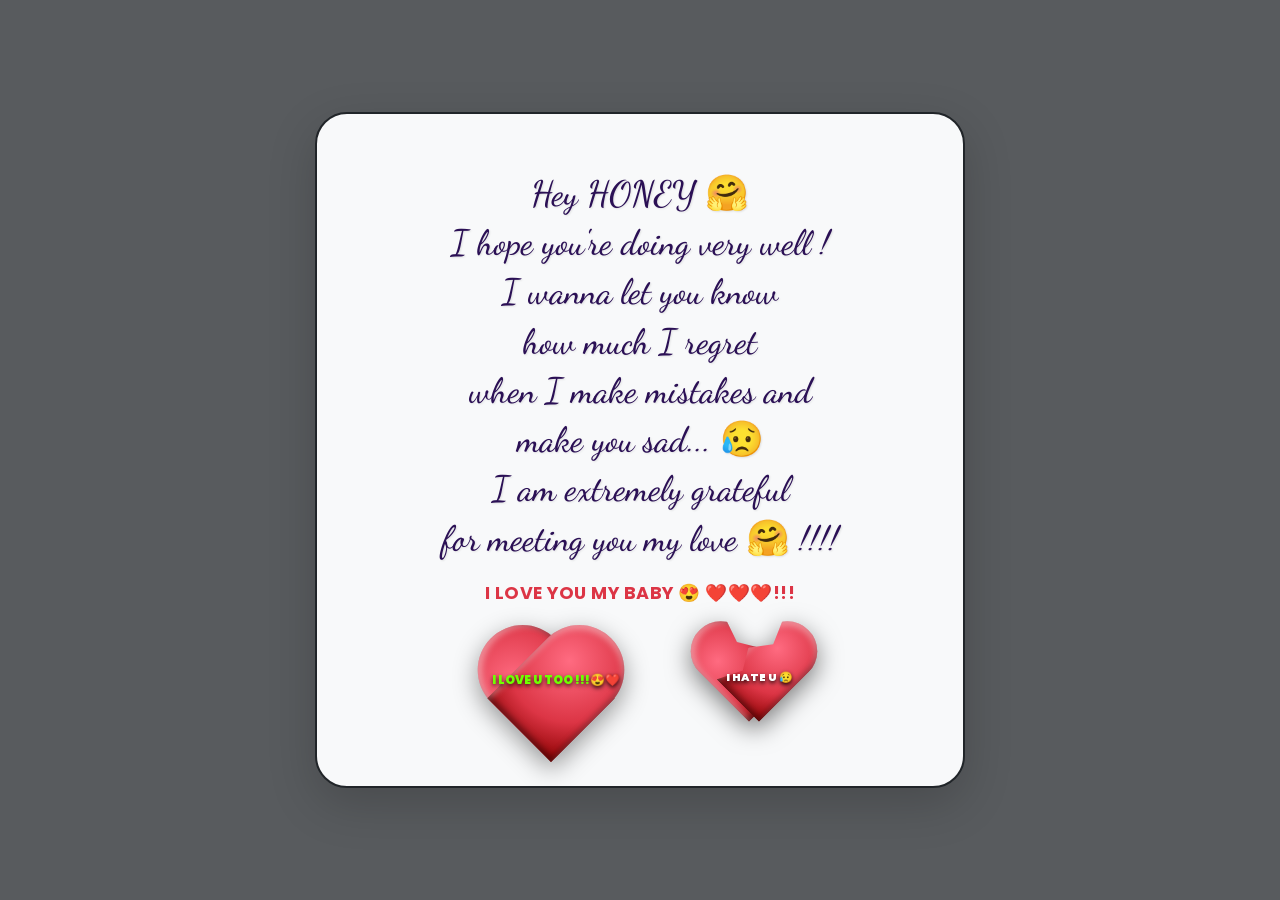
<file: index.html>
<!DOCTYPE html>
<html lang="fr">
<head>
    <meta charset="UTF-8">
    <meta name="viewport" content="width=device-width, initial-scale=1.0">
    <title>For My Love ❤️</title>

    <!-- Inclusion de Bootstrap -->
    <link rel="stylesheet" href="bootstrap.min.css"> 
    
    <!-- Polices Google Fonts : Romance & Élégance -->
    <link rel="preconnect" href="https://fonts.googleapis.com">
    <link rel="preconnect" href="https://fonts.gstatic.com" crossorigin>
    <link href="https://fonts.googleapis.com/css2?family=Dancing+Script:wght@600;700&family=Great+Vibes&family=Poppins:wght@400;600&display=swap" rel="stylesheet">

    <!-- Fichier CSS personnalisé -->
    <link rel="stylesheet" href="style.css">
</head>
<body class="bg-dark bg-opacity-75 text-dark text-center min-vh-100 d-flex justify-content-center align-items-center py-4 px-3">

  <!-- Carte centrale ajustée (Contrainte max-width & max-height) -->
  <div class="card-romantic bg-light bg-opacity-90 p-4 p-md-5 rounded-5 shadow-lg border border-dark border-2 my-auto">
    
    <h1 class="font-romantic mt-2">
      Hey HONEY 🤗 <br> 
      I hope you're doing very well ! <br> 
      I wanna let you know <br> 
      how much I regret <br> 
      when I make mistakes and <br> 
      make you sad... 😥 <br> 
      I am extremely grateful <br> 
      for meeting you my love 🤗 !!!!
    </h1>

    <p class="lead-romantic fw-bold my-3">I LOVE YOU MY BABY 😍 ❤️❤️❤️!!!</p>

    <!-- Conteneur des deux boutons -->
    <div class="d-flex flex-row justify-content-center align-items-center gap-4 gap-md-5 my-3 flex-wrap">
        
        <!-- Premier Cœur (Fixe) -->
        <a href="together.html" class="text-decoration-none">
          <button class="heart-btn-3d" aria-label="Aimer en 3D">
            <span><strong class="fw-bolder">i love u too !!!</strong></span>
            <span class="heart-icon" aria-hidden="true"> 😍❤️ </span>
        </button>
      </a> 

        <!-- Deuxième Cœur (Fuyant) -->
        
          <button id="runaway-heart" class="heart-btn-broken-3d" aria-label="Cœur brisé 3D">
            <span><strong>i hate u 😥</strong></span>
        </button>

    </div>
  
  </div>

  <script src="bootstrap.bundle.min.js"></script>

  <script>
    const heart = document.getElementById('runaway-heart');
    let isEscaping = false;

    function escapeCursor(clientX, clientY) {
      const rect = heart.getBoundingClientRect();
      const heartWidth = rect.width;
      const heartHeight = rect.height;

      const heartCenterX = rect.left + heartWidth / 2;
      const heartCenterY = rect.top + heartHeight / 2;

      const deltaX = clientX - heartCenterX;
      const deltaY = clientY - heartCenterY;
      const dist = Math.hypot(deltaX, deltaY);

      if (dist < 150) {
        if (!isEscaping) {
          heart.style.position = 'fixed';
          heart.style.left = `${rect.left}px`;
          heart.style.top = `${rect.top}px`;
          heart.style.margin = '0';
          isEscaping = true;
        }

        const padding = 15;
        const minX = padding;
        const minY = padding;
        const maxX = document.documentElement.clientWidth - heartWidth - padding;
        const maxY = document.documentElement.clientHeight - heartHeight - padding;

        const pushDistance = window.innerWidth < 576 ? 160 : 220;

        const angle = Math.atan2(deltaY, deltaX);
        let targetX = rect.left - Math.cos(angle) * pushDistance;
        let targetY = rect.top - Math.sin(angle) * pushDistance;

        const isBlockedX = targetX < minX || targetX > maxX;
        const isBlockedY = targetY < minY || targetY > maxY;

        if (isBlockedX || isBlockedY) {
          const screenCenterX = document.documentElement.clientWidth / 2;
          const screenCenterY = document.documentElement.clientHeight / 2;

          const angleToCenter = Math.atan2(screenCenterY - heartCenterY, screenCenterX - heartCenterX);
          const randomOffset = (Math.random() - 0.5) * 0.8;
          const escapeAngle = angleToCenter + randomOffset;

          targetX = rect.left + Math.cos(escapeAngle) * pushDistance;
          targetY = rect.top + Math.sin(escapeAngle) * pushDistance;
        }

        targetX = Math.max(minX, Math.min(targetX, maxX));
        targetY = Math.max(minY, Math.min(targetY, maxY));

        heart.style.left = `${targetX}px`;
        heart.style.top = `${targetY}px`;
      }
    }

    document.addEventListener('mousemove', (e) => escapeCursor(e.clientX, e.clientY));
    document.addEventListener('touchmove', (e) => {
      if (e.touches.length > 0) {
        escapeCursor(e.touches[0].clientX, e.touches[0].clientY);
      }
    }, { passive: true });

    heart.addEventListener('touchstart', (e) => {
      if (e.touches.length > 0) {
        escapeCursor(e.touches[0].clientX, e.touches[0].clientY);
      }
    });
  </script>
</body>
</html>
</file>
<file: style.css>
/* Limite le débordement pour éviter les barres de défilement pendant la fuite */
html, body {
  max-width: 100vw;
  max-height: 100vh;
  overflow: hidden;
}

/* --- ANIMATIONS --- */
@keyframes pulse {
  0%, 28%, 70% { transform: scale(1); }
  14%, 42% { transform: scale(1.15); }
}

@keyframes pulseBroken3D {
  0%, 28%, 70% { transform: scale(1); }
  14%, 42% { transform: scale(1.12); }
}

/* --- PREMIER CŒUR (3D FIXE) --- */
.heart-btn-3d {
  position: relative !important;
  width: 190px !important;
  height: 100px !important;
  background: transparent !important;
  border: none !important;
  cursor: pointer !important;
  outline: none !important;
  padding: 0 !important;
  display: inline-flex !important;
  justify-content: center !important;
  align-items: center !important;
  filter: drop-shadow(0px 8px 12px rgba(0, 0, 0, 0.4)) !important;
  transition: filter 0.3s ease, transform 0.2s ease !important;
}

.heart-btn-3d::before,
.heart-btn-3d::after {
  content: "" !important;
  position: absolute !important;
  top: 10px !important;
  width: 90px !important;
  height: 130px !important;
  border-radius: 60px 60px 0 0 !important;
  background: radial-gradient(circle at 35% 35%, #ff6b81, #dc3545 60%, #8b0000 100%) !important;
  box-shadow: inset -2px -4px 6px rgba(0, 0, 0, 0.4), 
              inset 2px 4px 6px rgba(255, 255, 255, 0.4) !important;
}

.heart-btn-3d::before {
  left: 90px !important;
  transform: rotate(-45deg) !important;
  transform-origin: 0 100% !important;
}

.heart-btn-3d::after {
  left: 0 !important;
  transform: rotate(45deg) !important;
  transform-origin: 100% 100% !important;
}

.heart-btn-3d span {
  position: relative !important;
  z-index: 2 !important;
  color: #6fff00 !important;
  font-size: 12px !important;
  font-weight: bold !important;
  text-transform: uppercase !important;
  pointer-events: none !important;
  margin-top: 16px !important;
  text-shadow: 0px 2px 4px rgba(0, 0, 0, 0.8) !important;
}

.heart-btn-3d:hover {
  animation: pulse 1.2s infinite ease-in-out !important;
  filter: drop-shadow(0px 12px 20px rgba(220, 53, 69, 0.6)) !important;
}

.heart-btn-3d:active {
  transform: scale(0.95) !important;
}

/* --- DEUXIÈME CŒUR (BRISÉ / FUYANT) --- */
.heart-btn-broken-3d {
  position: relative;
  width: 120px !important;
  height: 100px !important;
  background: transparent !important;
  border: none !important;
  cursor: pointer !important;
  outline: none !important;
  padding: 0 !important;
  display: inline-flex !important;
  justify-content: center !important;
  align-items: center !important;
  z-index: 9999 !important;
  filter: drop-shadow(0px 8px 12px rgba(0, 0, 0, 0.5)) !important;
  
  /* ⚡ TRANSITION ACCÉLÉRÉE À 0.2s */
  transition: left 0.2s cubic-bezier(0.1, 0.8, 0.3, 1), 
              top 0.2s cubic-bezier(0.1, 0.8, 0.3, 1), 
              filter 0.3s ease, 
              transform 0.2s ease !important;
}

.heart-btn-broken-3d::before,
.heart-btn-broken-3d::after {
  content: "" !important;
  position: absolute !important;
  top: 0 !important;
  width: 60px !important;
  height: 100px !important;
  border-radius: 60px 60px 0 0 !important;
  background: radial-gradient(circle at 35% 35%, #ff6b81, #dc3545 60%, #8b0000 100%) !important;
  box-shadow: inset -2px -4px 6px rgba(0, 0, 0, 0.4), 
              inset 2px 4px 6px rgba(255, 255, 255, 0.4) !important;
  transition: transform 0.3s ease !important;
}

.heart-btn-broken-3d::before {
  left: 50px !important;
  transform: rotate(-45deg) !important;
  transform-origin: 0 100% !important;
  clip-path: polygon(0 0, 100% 0, 80% 35%, 100% 55%, 75% 75%, 100% 100%, 0 100%) !important;
}

.heart-btn-broken-3d::after {
  left: 0 !important;
  transform: rotate(45deg) !important;
  transform-origin: 100% 100% !important;
  clip-path: polygon(0 0, 100% 0, 100% 100%, 0 100%, 20% 75%, 0 55%, 25% 35%) !important;
}

.heart-btn-broken-3d span {
  position: relative !important;
  z-index: 2 !important;
  color: #ffffff !important;
  font-size: 11px !important;
  font-weight: bold !important;
  text-transform: uppercase !important;
  pointer-events: none !important;
  margin-top: 10px !important;
  text-shadow: 0px 2px 4px rgba(0, 0, 0, 0.9) !important;
}

.heart-btn-broken-3d:hover {
  animation: pulseBroken3D 1.2s infinite ease-in-out !important;
}

.heart-btn-broken-3d:hover::before {
  transform: rotate(-48deg) translate(-3px, -2px) !important;
}

.heart-btn-broken-3d:hover::after {
  transform: rotate(48deg) translate(3px, -2px) !important;
}

/* RESPONSIVE MOBILE (< 576px) */
@media (max-width: 576px) {
  .heart-btn-3d,
  .heart-btn-broken-3d {
    transform: scale(0.75) !important;
    transform-origin: center center !important;
  }
}

/* --- POLICES ET STYLES DE BORDURE ET CARTE --- */
body {
  font-family: 'Poppins', sans-serif;
  overflow-x: hidden;
}

/* Carte centrale ajustable */
.card-romantic {
  max-width: 650px;
  width: 100%;
  max-height: 92vh;
  overflow-y: auto; /* Défilement discret si l'écran est très petit */
  scrollbar-width: thin;
}

/* Police romantique pour le titre */
.font-romantic {
  font-family: 'Dancing Script', cursive;
  font-size: 2.2rem;
  line-height: 1.4;
  color: #2b1055;
  text-shadow: 1px 1px 2px rgba(0, 0, 0, 0.1);
}

.lead-romantic {
  font-family: 'Poppins', sans-serif;
  font-size: 1.1rem;
  color: #dc3545;
  letter-spacing: 0.5px;
}

/* Adaptations sur mobile */
@media (max-width: 576px) {
  .font-romantic {
    font-size: 1.6rem;
  }
  .lead-romantic {
    font-size: 0.95rem;
  }
  .card-romantic {
    padding: 1.25rem !important;
  }
}

video {
  max-width: 100%;
  max-height: 85vh; /* Ne dépasse jamais 85% de la hauteur de l'écran */
  object-fit: contain; /* Ajuste le contenu sans rognage */
}

.max-width-video {
  max-width: 800px; /* Limite la largeur maximale */
}
</file>
